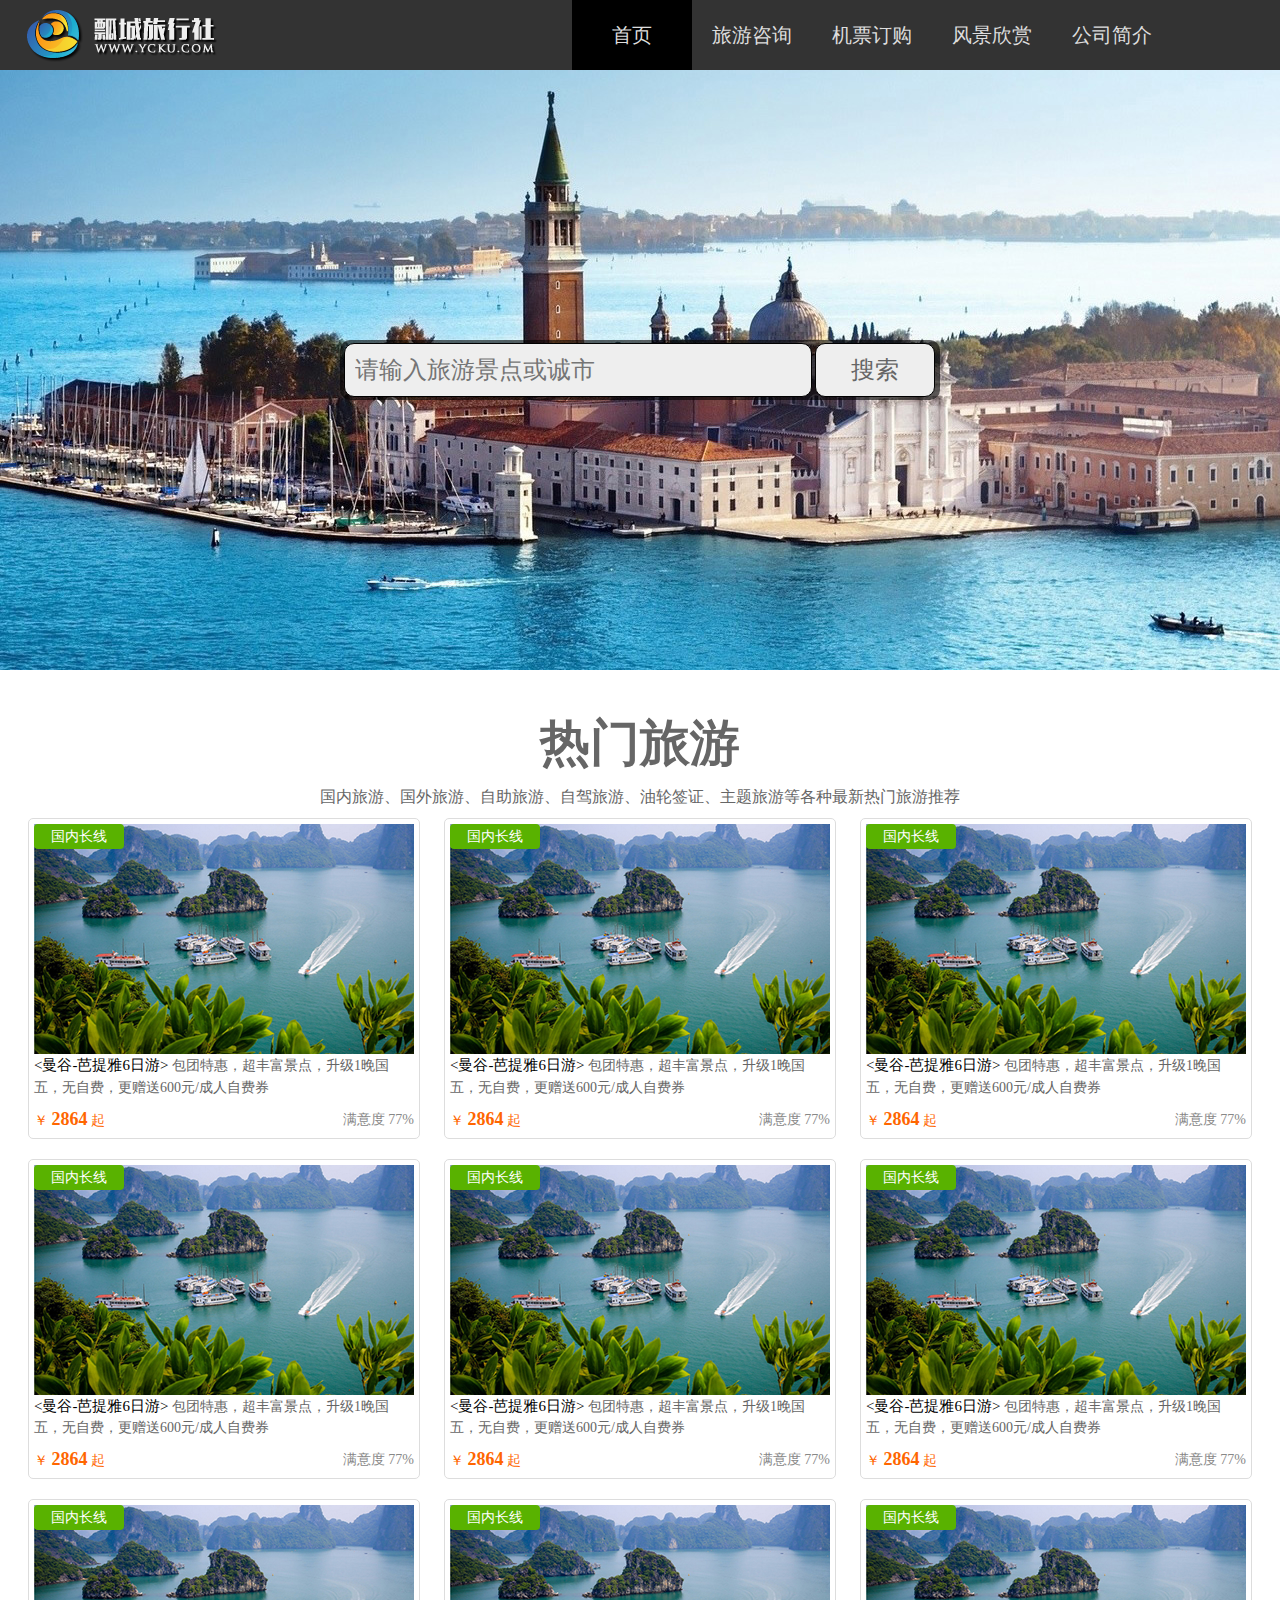
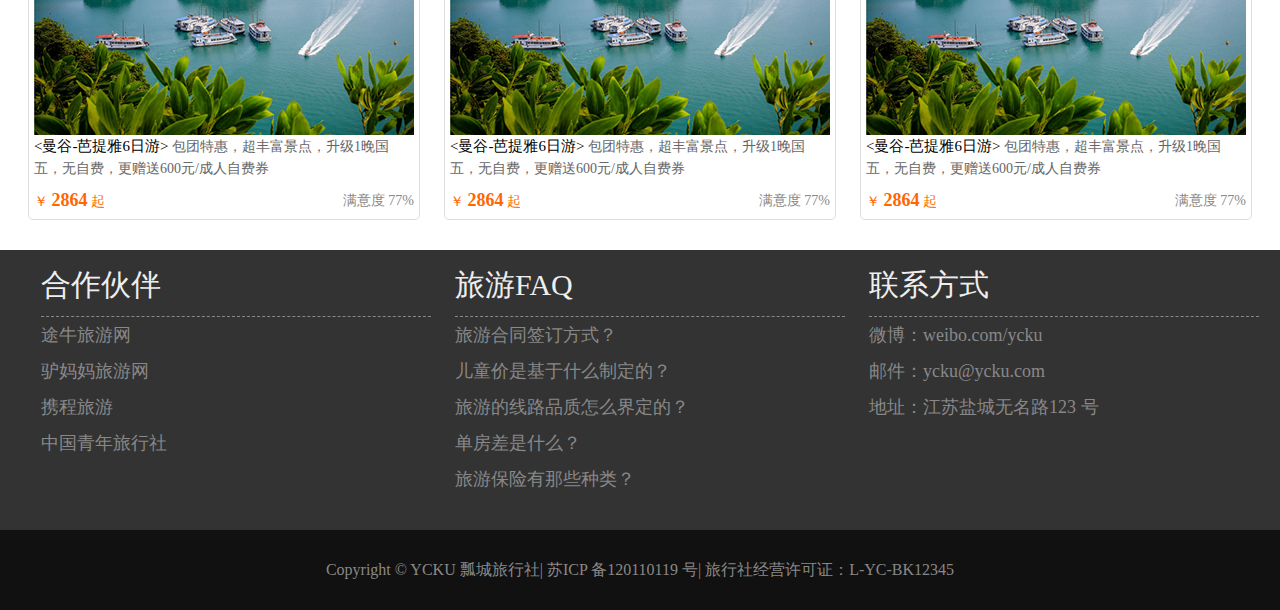
<file: index.html>
<!DOCTYPE html>
<html>
	<head>
		<meta charset="UTF-8">
		<title>飘城旅行社</title>
		<script type="text/javascript">
			window.onload=function(){
				
			}
		</script>
		<link rel="stylesheet" type="text/css" href="css/pc_basic.css"/>
		<link rel="stylesheet" type="text/css" href="css/pc_index.css"/>
	</head>
	<body>
		<header id="header">
			<div class="center">
				<!--h1方便搜索引擎抓取-->
				<h1 class="logo">飘城旅行社</h1>
				<nav>
					<h2>网址链接</h2>
					<ul>
						<li><a href="pc_index.html" class="select">首页</a></li>
						<li><a href="pc_information.html">旅游咨询</a></li>
						<li><a href="pc_ticket.html">机票订购</a></li>
						<li><a href="###">风景欣赏</a></li>
						<li><a href="###">公司简介</a></li>
					</ul>
				</nav>
			</div>
		</header>
		<div id="search">
				<div class="center"></div>
				<input type="text" placeholder="请输入旅游景点或诚市"/>
				<button>搜索</button>
		</div>
		<div id="tour">
			<section>
				<h2>热门旅游</h2>
				<p>国内旅游、国外旅游、自助旅游、自驾旅游、油轮签证、主题旅游等各种最新热门旅游推荐</p>
				<figure>
					<img src="img/tour1.jpg"/>
					<figcaption>
						<strong>&lt;曼谷-芭提雅6日游&gt;</strong> 包团特惠，超丰富景点，升级1晚国五，无自费，更赠送600元/成人自费券
						<div class="bottom">
							<span class="price">￥ <b>2864</b> 起</span> <em class="sat">满意度 77%</em>
						</div>
						<div class="type">国内长线</div>
					</figcaption>
				</figure>
				<figure>
					<img src="img/tour1.jpg"/>
					<figcaption>
						<strong>&lt;曼谷-芭提雅6日游&gt;</strong> 包团特惠，超丰富景点，升级1晚国五，无自费，更赠送600元/成人自费券
						<div class="bottom">
							<span class="price">￥ <b>2864</b> 起</span> <em class="sat">满意度 77%</em>
						</div>
						<div class="type">国内长线</div>
					</figcaption>
				</figure>
				<figure>
					<img src="img/tour1.jpg"/>
					<figcaption>
						<strong>&lt;曼谷-芭提雅6日游&gt;</strong> 包团特惠，超丰富景点，升级1晚国五，无自费，更赠送600元/成人自费券
						<div class="bottom">
							<span class="price">￥ <b>2864</b> 起</span> <em class="sat">满意度 77%</em>
						</div>
						<div class="type">国内长线</div>
					</figcaption>
				</figure>
				<figure>
					<img src="img/tour1.jpg"/>
					<figcaption>
						<strong>&lt;曼谷-芭提雅6日游&gt;</strong> 包团特惠，超丰富景点，升级1晚国五，无自费，更赠送600元/成人自费券
						<div class="bottom">
							<span class="price">￥ <b>2864</b> 起</span> <em class="sat">满意度 77%</em>
						</div>
						<div class="type">国内长线</div>
					</figcaption>
				</figure>
				<figure>
					<img src="img/tour1.jpg"/>
					<figcaption>
						<strong>&lt;曼谷-芭提雅6日游&gt;</strong> 包团特惠，超丰富景点，升级1晚国五，无自费，更赠送600元/成人自费券
						<div class="bottom">
							<span class="price">￥ <b>2864</b> 起</span> <em class="sat">满意度 77%</em>
						</div>
						<div class="type">国内长线</div>
					</figcaption>
				</figure>
				<figure>
					<img src="img/tour1.jpg"/>
					<figcaption>
						<strong>&lt;曼谷-芭提雅6日游&gt;</strong> 包团特惠，超丰富景点，升级1晚国五，无自费，更赠送600元/成人自费券
						<div class="bottom">
							<span class="price">￥ <b>2864</b> 起</span> <em class="sat">满意度 77%</em>
						</div>
						<div class="type">国内长线</div>
					</figcaption>
				</figure>
				<figure>
					<img src="img/tour1.jpg"/>
					<figcaption>
						<strong>&lt;曼谷-芭提雅6日游&gt;</strong> 包团特惠，超丰富景点，升级1晚国五，无自费，更赠送600元/成人自费券
						<div class="bottom">
							<span class="price">￥ <b>2864</b> 起</span> <em class="sat">满意度 77%</em>
						</div>
						<div class="type">国内长线</div>
					</figcaption>
				</figure>
				<figure>
					<img src="img/tour1.jpg"/>
					<figcaption>
						<strong>&lt;曼谷-芭提雅6日游&gt;</strong> 包团特惠，超丰富景点，升级1晚国五，无自费，更赠送600元/成人自费券
						<div class="bottom">
							<span class="price">￥ <b>2864</b> 起</span> <em class="sat">满意度 77%</em>
						</div>
						<div class="type">国内长线</div>
					</figcaption>
				</figure>
				<figure>
					<img src="img/tour1.jpg"/>
					<figcaption>
						<strong>&lt;曼谷-芭提雅6日游&gt;</strong> 包团特惠，超丰富景点，升级1晚国五，无自费，更赠送600元/成人自费券
						<div class="bottom">
							<span class="price">￥ <b>2864</b> 起</span> <em class="sat">满意度 77%</em>
						</div>
						<div class="type">国内长线</div>
					</figcaption>
				</figure>
			</section>
		</div>
		<footer id="footer">
			<div class="top">
				<div class="box left">
					<h2>合作伙伴</h2>
					<ul>
						<li>途牛旅游网</li>
						<li>驴妈妈旅游网</li>
						<li>携程旅游</li>
						<li>中国青年旅行社</li>
					</ul>
				</div>
				<div class="box center">
					<h2>旅游FAQ</h2>
					<ul>
						<li>旅游合同签订方式？</li>
						<li>儿童价是基于什么制定的？</li>
						<li>旅游的线路品质怎么界定的？</li>
						<li>单房差是什么？</li>
						<li>旅游保险有那些种类？</li>
					</ul>
				</div>
				<div class="box right">
					<h2>联系方式</h2>
					<ul>
						<li>微博：weibo.com/ycku</li>
						<li>邮件：ycku@ycku.com</li>
						<li>地址：江苏盐城无名路123 号</li>
					</ul>
				</div>
			</div>
			<div class="bottom">
				Copyright © YCKU 瓢城旅行社| 苏ICP 备120110119 号| 旅行社经营许可证：L-YC-BK12345
			</div>
		</footer>
	</body>
</html>
</file>
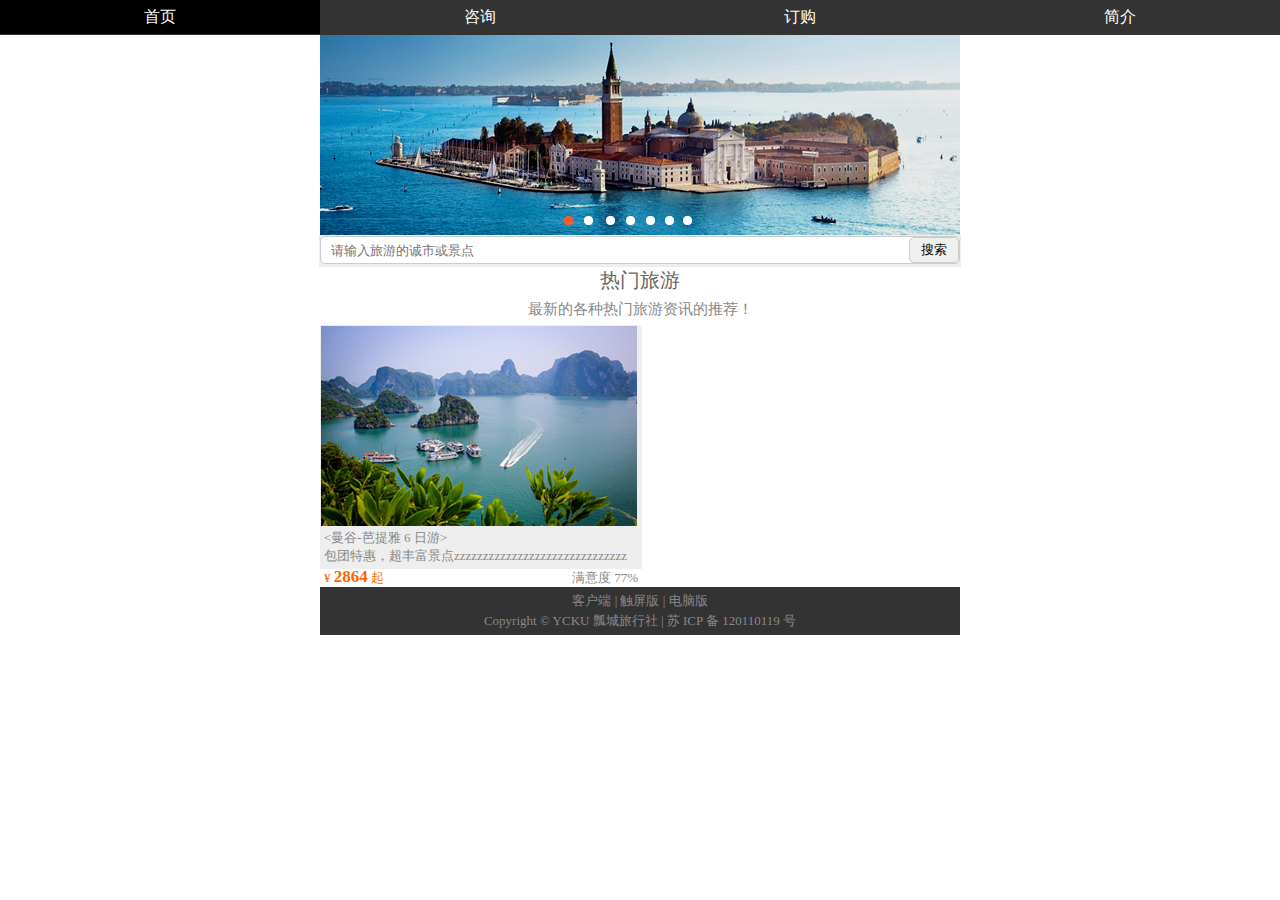
<file: move_index.html>
<!DOCTYPE html>
<html>
	<head>
		<meta charset="UTF-8">
		<meta name="viewport" content="width=device-width,initial-scale=1.0,user-scalable=no"/>
		<title>飘城旅行社</title>
		<script type="text/javascript">
			window.onload=function(){
				
			}
		</script>
		<link rel="stylesheet" type="text/css" href="css/move_index.css"/>
	</head>
	<body>
		<header id="header">
			<nav class="link">
				<h2>网站导航</h2>
				<ul>
					<li><a href="move_index.html" class="select">首页</a></li>
					<li><a href="move_information.html">咨询</a></li>
					<li><a href="###">订购</a></li>
					<li><a href="###">简介</a></li>
				</ul>
			</nav>
		</header>
		<div id="adver">
			<img src="img/adver.png"/>
		</div>
		<div id="search">
			<input type="text" name="" id="" value="" placeholder="请输入旅游的诚市或景点"/>
			<input type="button" name="" id="" value="搜索" />
		</div>
		<div id="tour" >
			<hgroup>
				<h2>热门旅游</h2>
				<h3>最新的各种热门旅游资讯的推荐！</h3>
			</hgroup>
			<div class="figtrue">
				<figure>
					<img src="img/move_tour1.png"/>
					<figcaption>
						<h4>&lt;曼谷-芭提雅 6 日游&gt;</h4>
						<p>包团特惠，超丰富景点zzzzzzzzzzzzzzzzzzzzzzzzzzzzzz</p>
						<div class="info">
							<em class="sat">满意度 77%</em>
							<span class="price">¥ <strong>2864</strong> 起</span>
						</div>
					</figcaption>
				</figure>
				<!--<figure>
					<img src="img/move_tour2.png"/>
					<figcaption>
					<h4>&lt;马尔代夫双鱼岛 Olhuveli4 晚 6 日自助游&gt;</h4>
					<p>上海出发，机+酒 包含:早晚餐+快艇</p>
					<div class="info">
						<em class="sat">满意度 97%</em>
						<span class="price">¥ <strong>8039</strong> 起</span>
					</div>
					</figcaption>
				</figure>
				<figure>
					<img src="img/move_tour3.png"/>
					<figcaption>
					<h4>&lt;海南双飞 5 日游&gt;</h4>
					<p>含盐城接送，全程挂牌四星酒店</p>
					<div class="info">
						<em class="sat">满意度 90%</em>
						<span class="price">¥ <strong>2709</strong> 起</span>
					</div>
					</figcaption>
				</figure>
				<figure>
					<img src="img/move_tour4.png"/>
					<figcaption>
					<h4>&lt;富山-大阪-东京 8 日游&gt;</h4>
					<p>暑期亲子，2 天自由，无导游安排</p>
					<div class="info">
						<em class="sat">满意度 97%</em>
						<span class="price">¥ <strong>9499</strong> 起</span>
					</div>
					</figcaption>
				</figure>-->
			</div>
		</div>
		<div class="clearfix"></div>
		<footer id="footer">
			<div class="top">
			客户端 | 触屏版 | 电脑版
			</div>
			<div class="bottom">
			Copyright © YCKU 瓢城旅行社 | 苏 ICP 备 120110119 号
			</div>
		</footer>
	</body>
</html>
</file>
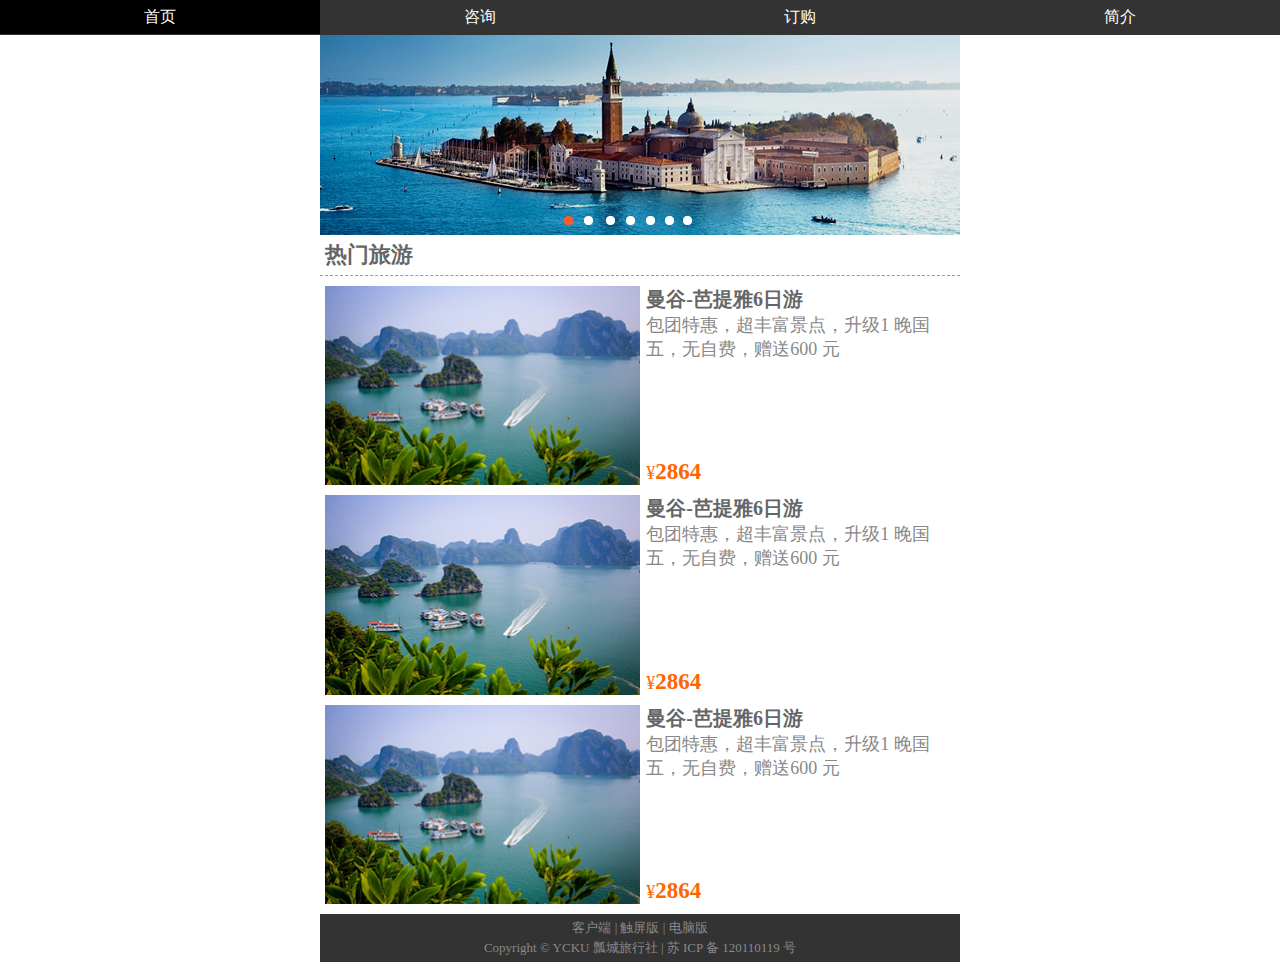
<file: move_information.html>
<!DOCTYPE html>
<html>
	<head>
		<meta charset="UTF-8">
		<meta name="viewport" content="width=device-width, initial-scale=1.0,minimum-scale=1.0, maximum-scale=1.0,user-scalable=no">
		<title></title>
	</head>
	<link rel="stylesheet" type="text/css" href="css/move_information.css"/>
	<body>
		<header id="header">
			<nav class="link">
				<h2>网站导航</h2>
				<ul>
					<li><a href="move_index.html" class="select">首页</a></li>
					<li><a href="move_information.html">咨询</a></li>
					<li><a href="###">订购</a></li>
					<li><a href="###">简介</a></li>
				</ul>
			</nav>
		</header>
		<div id="adver">
			<img src="img/adver.png"/>
		</div>
		<div id="information" class="clearfix">
			<h2>热门旅游</h2>
			<figure>
				<img src="img/move_tour1.png"/>
				<figcaption>
					<h3>曼谷-芭提雅6日游</h3>
					<p class="introduce">包团特惠，超丰富景点，升级1 晚国五，无自费，赠送600 元</p>
					<p class="price">¥<strong>2864</strong></p>
				</figcaption>
			</figure>
			<figure>
				<img src="img/move_tour1.png"/>
				<figcaption>
					<h3>曼谷-芭提雅6日游</h3>
					<p class="introduce">包团特惠，超丰富景点，升级1 晚国五，无自费，赠送600 元</p>
					<p class="price">¥<strong>2864</strong></p>
				</figcaption>
			</figure>
			<figure>
				<img src="img/move_tour1.png"/>
				<figcaption>
					<h3>曼谷-芭提雅6日游</h3>
					<p class="introduce">包团特惠，超丰富景点，升级1 晚国五，无自费，赠送600 元</p>
					<p class="price">¥<strong>2864</strong></p>
				</figcaption>
			</figure>
		</div>
		<footer id="footer">
			<div class="top">
			客户端 | 触屏版 | 电脑版
			</div>
			<div class="bottom">
			Copyright © YCKU 瓢城旅行社 | 苏 ICP 备 120110119 号
			</div>
		</footer>
	</body>
</html>
</file>
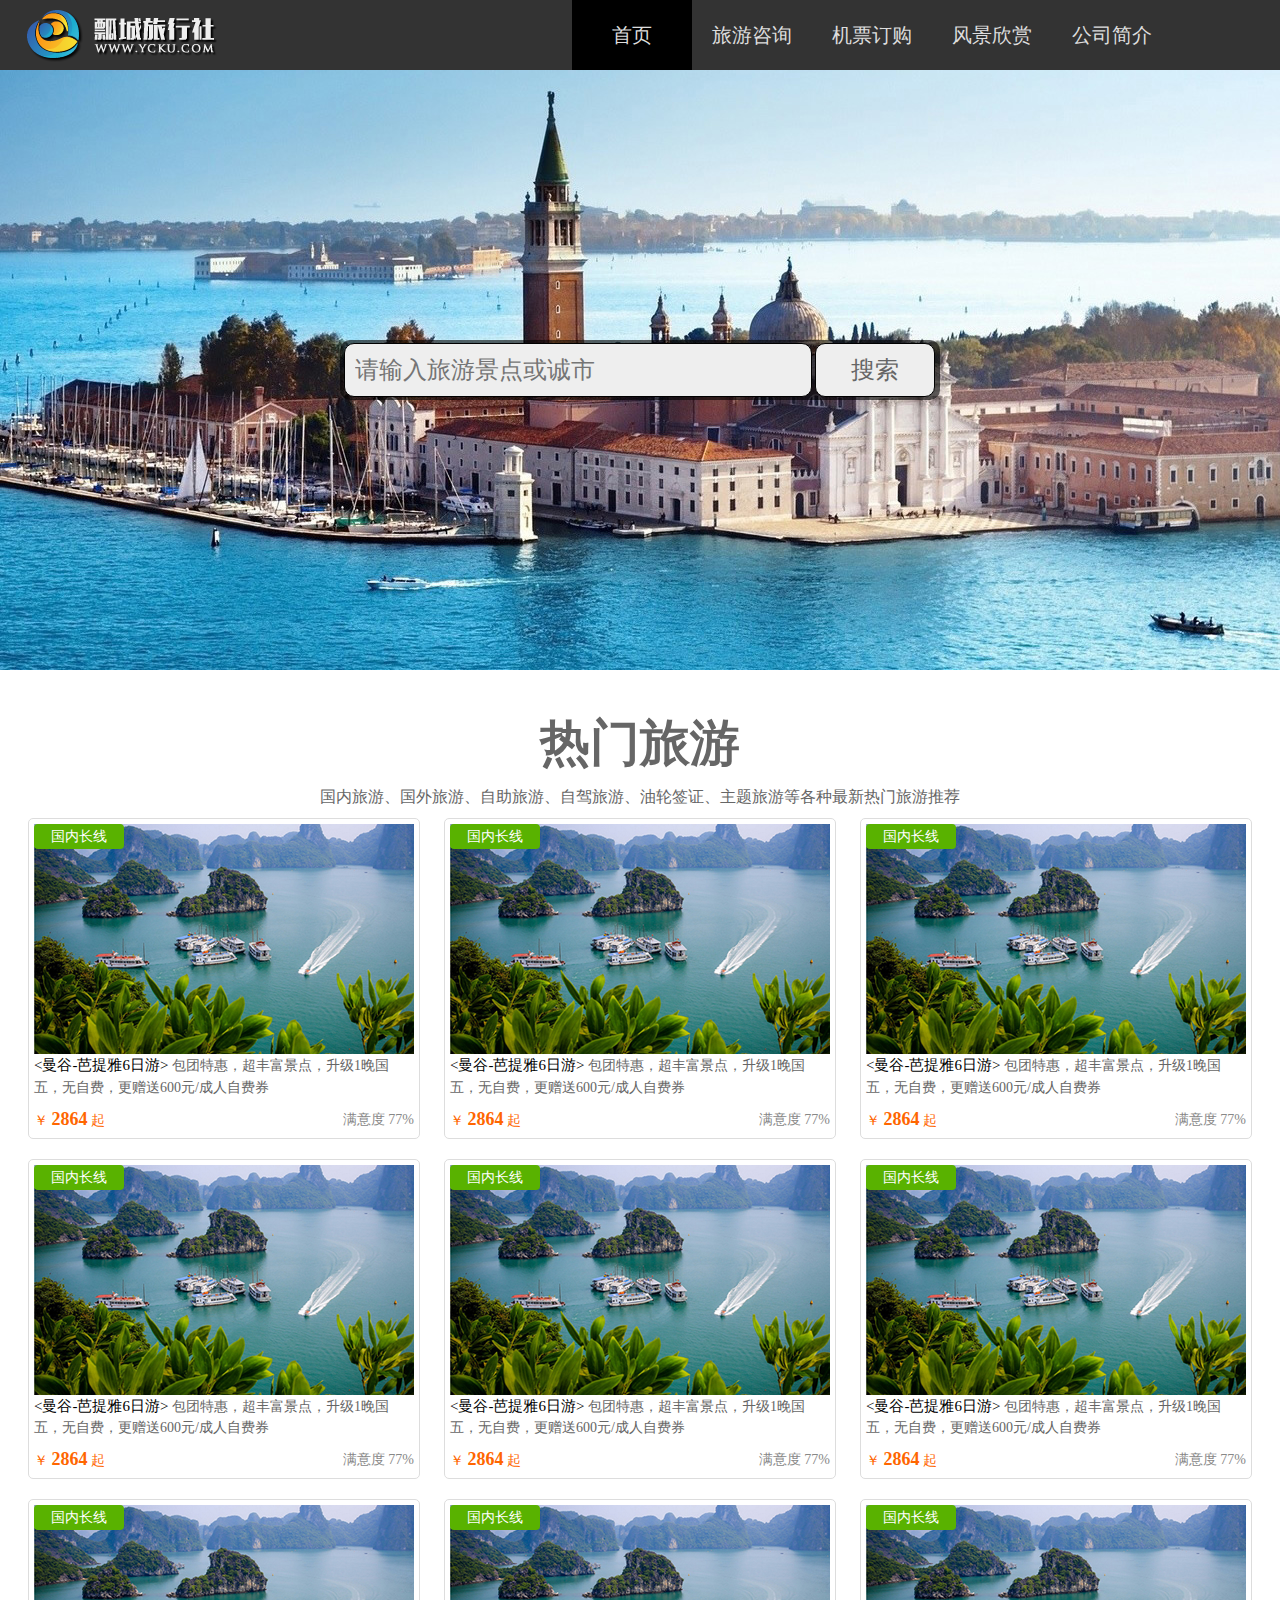
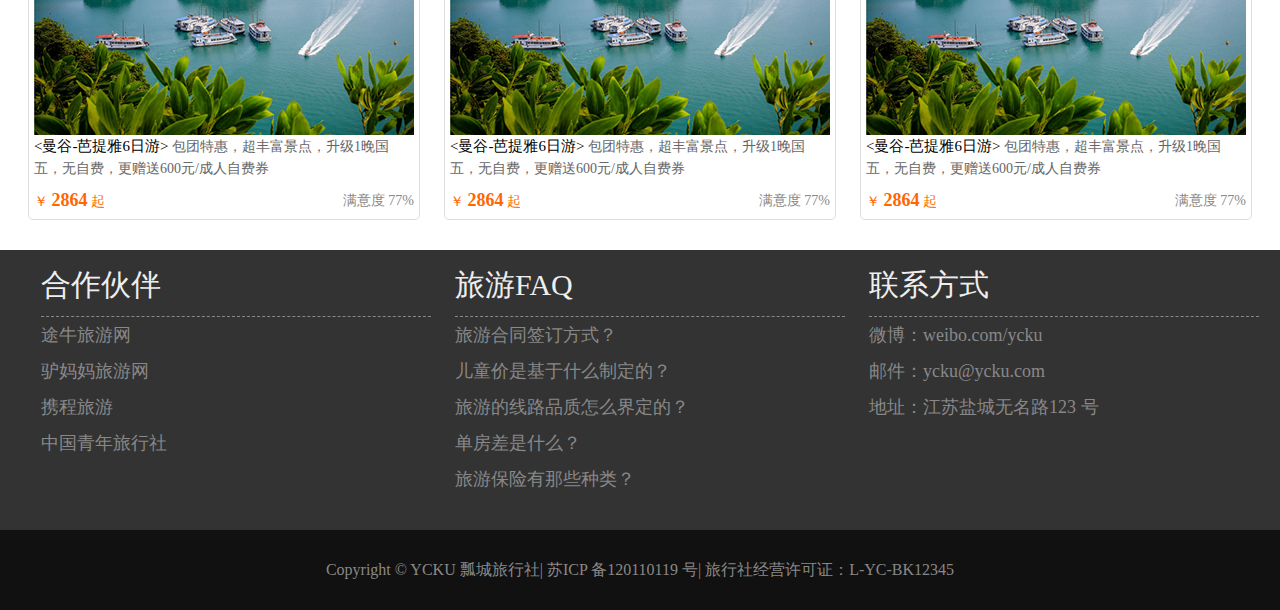
<file: pc_index.html>
<!DOCTYPE html>
<html>
	<head>
		<meta charset="UTF-8">
		<title>飘城旅行社</title>
		<script type="text/javascript">
			window.onload=function(){
				
			}
		</script>
		<link rel="stylesheet" type="text/css" href="css/pc_basic.css"/>
		<link rel="stylesheet" type="text/css" href="css/pc_index.css"/>
	</head>
	<body>
		<header id="header">
			<div class="center">
				<!--h1方便搜索引擎抓取-->
				<h1 class="logo">飘城旅行社</h1>
				<nav>
					<h2>网址链接</h2>
					<ul>
						<li><a href="pc_index.html" class="select">首页</a></li>
						<li><a href="pc_information.html">旅游咨询</a></li>
						<li><a href="pc_ticket.html">机票订购</a></li>
						<li><a href="###">风景欣赏</a></li>
						<li><a href="###">公司简介</a></li>
					</ul>
				</nav>
			</div>
		</header>
		<div id="search">
				<div class="center"></div>
				<input type="text" placeholder="请输入旅游景点或诚市"/>
				<button>搜索</button>
		</div>
		<div id="tour">
			<section>
				<h2>热门旅游</h2>
				<p>国内旅游、国外旅游、自助旅游、自驾旅游、油轮签证、主题旅游等各种最新热门旅游推荐</p>
				<figure>
					<img src="img/tour1.jpg"/>
					<figcaption>
						<strong>&lt;曼谷-芭提雅6日游&gt;</strong> 包团特惠，超丰富景点，升级1晚国五，无自费，更赠送600元/成人自费券
						<div class="bottom">
							<span class="price">￥ <b>2864</b> 起</span> <em class="sat">满意度 77%</em>
						</div>
						<div class="type">国内长线</div>
					</figcaption>
				</figure>
				<figure>
					<img src="img/tour1.jpg"/>
					<figcaption>
						<strong>&lt;曼谷-芭提雅6日游&gt;</strong> 包团特惠，超丰富景点，升级1晚国五，无自费，更赠送600元/成人自费券
						<div class="bottom">
							<span class="price">￥ <b>2864</b> 起</span> <em class="sat">满意度 77%</em>
						</div>
						<div class="type">国内长线</div>
					</figcaption>
				</figure>
				<figure>
					<img src="img/tour1.jpg"/>
					<figcaption>
						<strong>&lt;曼谷-芭提雅6日游&gt;</strong> 包团特惠，超丰富景点，升级1晚国五，无自费，更赠送600元/成人自费券
						<div class="bottom">
							<span class="price">￥ <b>2864</b> 起</span> <em class="sat">满意度 77%</em>
						</div>
						<div class="type">国内长线</div>
					</figcaption>
				</figure>
				<figure>
					<img src="img/tour1.jpg"/>
					<figcaption>
						<strong>&lt;曼谷-芭提雅6日游&gt;</strong> 包团特惠，超丰富景点，升级1晚国五，无自费，更赠送600元/成人自费券
						<div class="bottom">
							<span class="price">￥ <b>2864</b> 起</span> <em class="sat">满意度 77%</em>
						</div>
						<div class="type">国内长线</div>
					</figcaption>
				</figure>
				<figure>
					<img src="img/tour1.jpg"/>
					<figcaption>
						<strong>&lt;曼谷-芭提雅6日游&gt;</strong> 包团特惠，超丰富景点，升级1晚国五，无自费，更赠送600元/成人自费券
						<div class="bottom">
							<span class="price">￥ <b>2864</b> 起</span> <em class="sat">满意度 77%</em>
						</div>
						<div class="type">国内长线</div>
					</figcaption>
				</figure>
				<figure>
					<img src="img/tour1.jpg"/>
					<figcaption>
						<strong>&lt;曼谷-芭提雅6日游&gt;</strong> 包团特惠，超丰富景点，升级1晚国五，无自费，更赠送600元/成人自费券
						<div class="bottom">
							<span class="price">￥ <b>2864</b> 起</span> <em class="sat">满意度 77%</em>
						</div>
						<div class="type">国内长线</div>
					</figcaption>
				</figure>
				<figure>
					<img src="img/tour1.jpg"/>
					<figcaption>
						<strong>&lt;曼谷-芭提雅6日游&gt;</strong> 包团特惠，超丰富景点，升级1晚国五，无自费，更赠送600元/成人自费券
						<div class="bottom">
							<span class="price">￥ <b>2864</b> 起</span> <em class="sat">满意度 77%</em>
						</div>
						<div class="type">国内长线</div>
					</figcaption>
				</figure>
				<figure>
					<img src="img/tour1.jpg"/>
					<figcaption>
						<strong>&lt;曼谷-芭提雅6日游&gt;</strong> 包团特惠，超丰富景点，升级1晚国五，无自费，更赠送600元/成人自费券
						<div class="bottom">
							<span class="price">￥ <b>2864</b> 起</span> <em class="sat">满意度 77%</em>
						</div>
						<div class="type">国内长线</div>
					</figcaption>
				</figure>
				<figure>
					<img src="img/tour1.jpg"/>
					<figcaption>
						<strong>&lt;曼谷-芭提雅6日游&gt;</strong> 包团特惠，超丰富景点，升级1晚国五，无自费，更赠送600元/成人自费券
						<div class="bottom">
							<span class="price">￥ <b>2864</b> 起</span> <em class="sat">满意度 77%</em>
						</div>
						<div class="type">国内长线</div>
					</figcaption>
				</figure>
			</section>
		</div>
		<footer id="footer">
			<div class="top">
				<div class="box left">
					<h2>合作伙伴</h2>
					<ul>
						<li>途牛旅游网</li>
						<li>驴妈妈旅游网</li>
						<li>携程旅游</li>
						<li>中国青年旅行社</li>
					</ul>
				</div>
				<div class="box center">
					<h2>旅游FAQ</h2>
					<ul>
						<li>旅游合同签订方式？</li>
						<li>儿童价是基于什么制定的？</li>
						<li>旅游的线路品质怎么界定的？</li>
						<li>单房差是什么？</li>
						<li>旅游保险有那些种类？</li>
					</ul>
				</div>
				<div class="box right">
					<h2>联系方式</h2>
					<ul>
						<li>微博：weibo.com/ycku</li>
						<li>邮件：ycku@ycku.com</li>
						<li>地址：江苏盐城无名路123 号</li>
					</ul>
				</div>
			</div>
			<div class="bottom">
				Copyright © YCKU 瓢城旅行社| 苏ICP 备120110119 号| 旅行社经营许可证：L-YC-BK12345
			</div>
		</footer>
	</body>
</html>
</file>
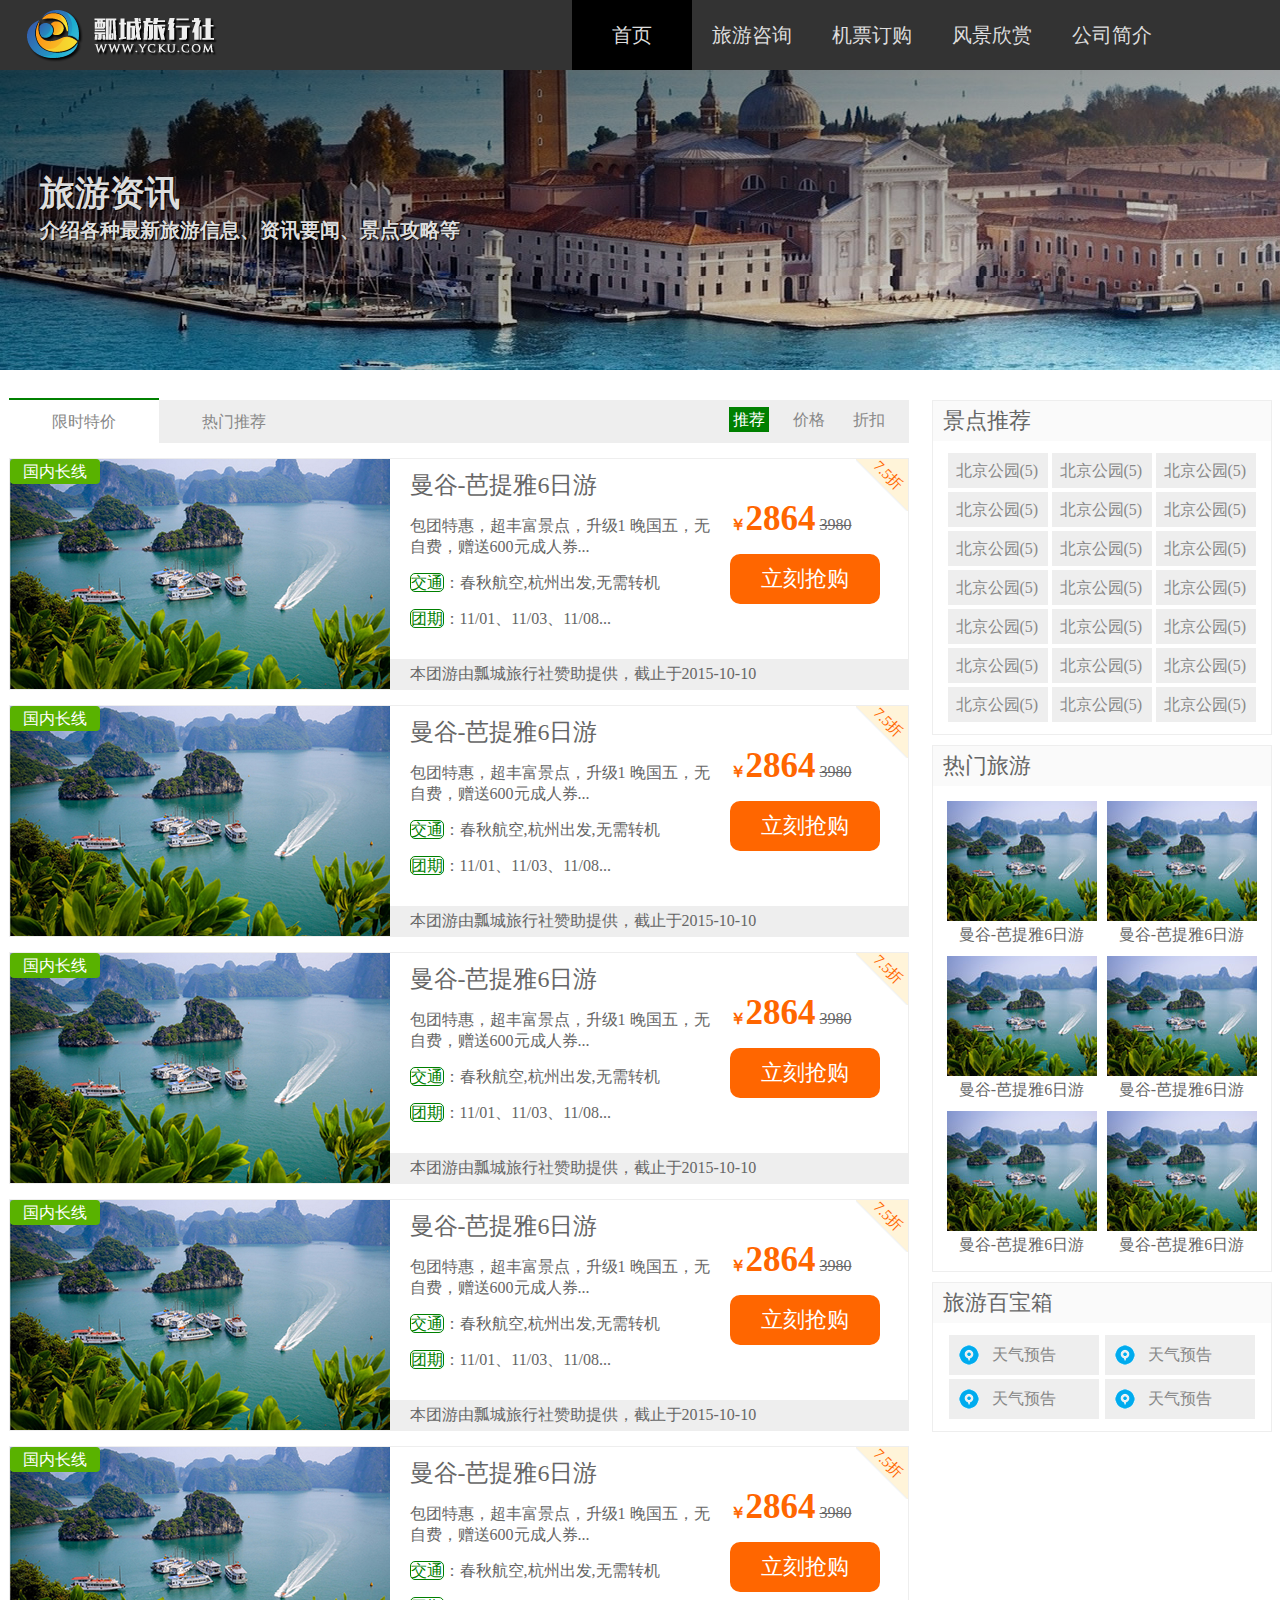
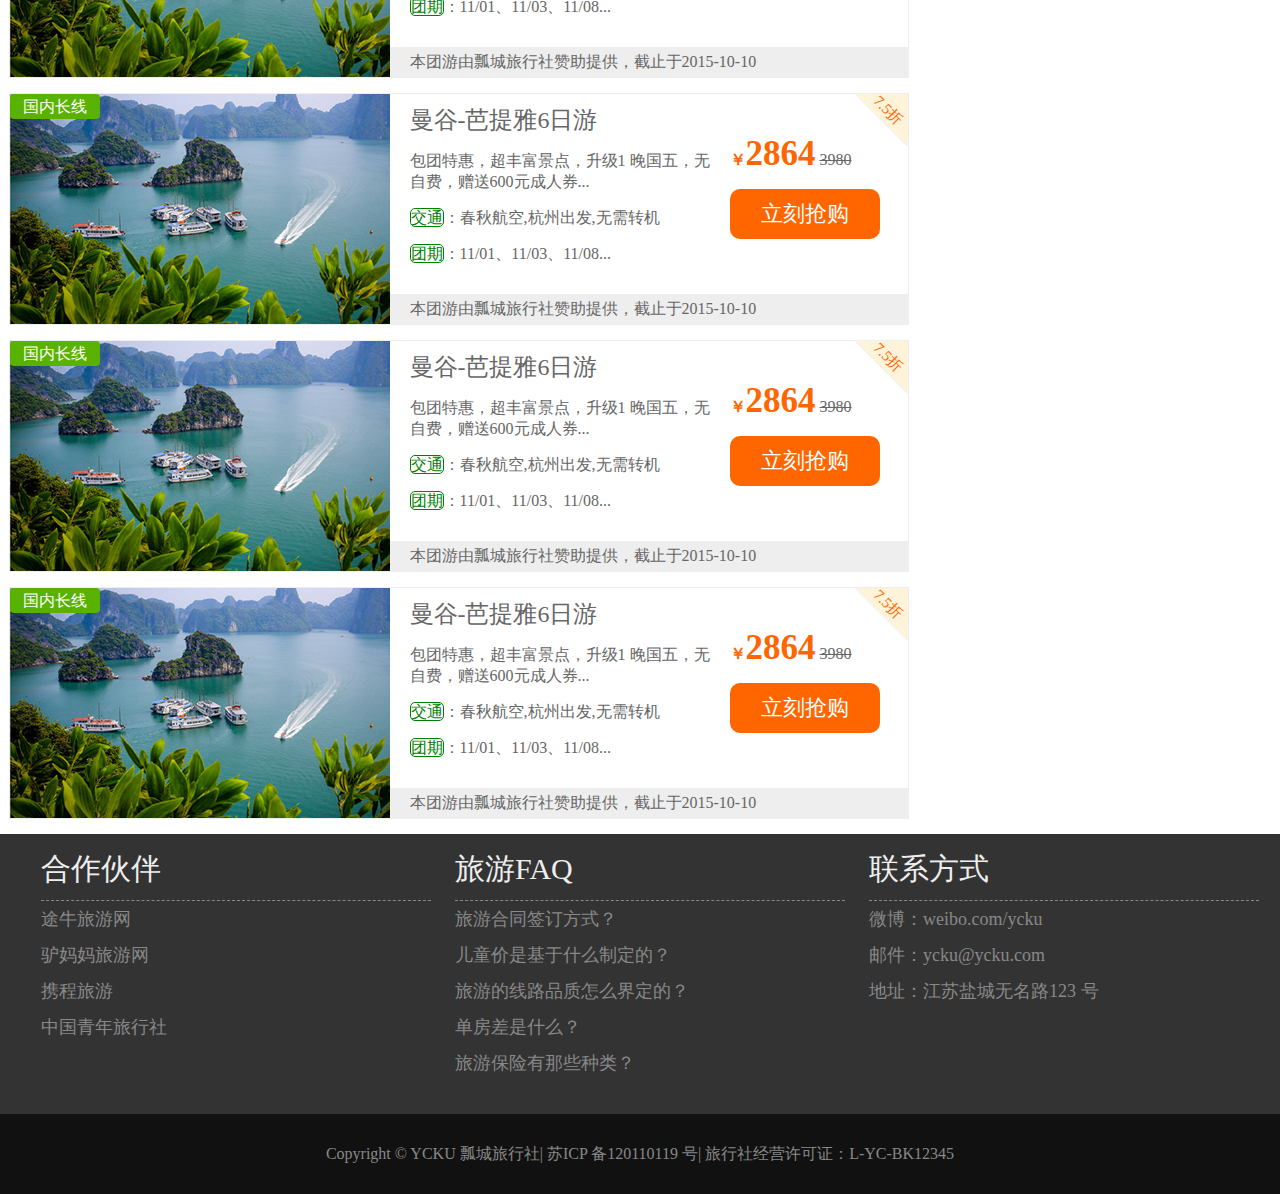
<file: pc_information.html>
<!DOCTYPE html>
<html>
	<head>
		<meta charset="UTF-8">
		<title>飘城旅行社</title>
	</head>
	<link rel="stylesheet" type="text/css" href="css/pc_basic.css"/>
	<link rel="stylesheet" type="text/css" href="css/pc_headline_sidebar.css"/>
	<link rel="stylesheet" type="text/css" href="css/pc_information.css"/>
	<body>
		<header id="header">
			<div class="center">
				<!--h1方便搜索引擎抓取-->
				<h1 class="logo">飘城旅行社</h1>
				<nav>
					<h2>网址链接</h2>
					<ul>
						<li><a href="pc_index.html" class="select">首页</a></li>
						<li><a href="pc_information.html">旅游咨询</a></li>
						<li><a href="pc_ticket.html">机票订购</a></li>
						<li><a href="###">风景欣赏</a></li>
						<li><a href="###">公司简介</a></li>
					</ul>
				</nav>
			</div>
		</header>
		<div id="headline">
			<hgroup>
				<h2>旅游资讯</h2>
				<h3>介绍各种最新旅游信息、资讯要闻、景点攻略等</h3>
			</hgroup>
		</div>
		<div id="box">
			<div class="sidebar">
				<div class="top">
					<h2>景点推荐</h2>
					<div class="link">
						<ul>
							<li><a href="###">北京公园(5)</a></li>
							<li><a href="###">北京公园(5)</a></li>
							<li><a href="###">北京公园(5)</a></li>
							<li><a href="###">北京公园(5)</a></li>
							<li><a href="###">北京公园(5)</a></li>
							<li><a href="###">北京公园(5)</a></li>
							<li><a href="###">北京公园(5)</a></li>
							<li><a href="###">北京公园(5)</a></li>
							<li><a href="###">北京公园(5)</a></li>
							<li><a href="###">北京公园(5)</a></li>
							<li><a href="###">北京公园(5)</a></li>
							<li><a href="###">北京公园(5)</a></li>
							<li><a href="###">北京公园(5)</a></li>
							<li><a href="###">北京公园(5)</a></li>
							<li><a href="###">北京公园(5)</a></li>
							<li><a href="###">北京公园(5)</a></li>
							<li><a href="###">北京公园(5)</a></li>
							<li><a href="###">北京公园(5)</a></li>
							<li><a href="###">北京公园(5)</a></li>
							<li><a href="###">北京公园(5)</a></li>
							<li><a href="###">北京公园(5)</a></li>
						</ul>
					</div>
				</div>
				<div class="middle">
					<h2>热门旅游</h2>
					<div class="figure">
						<figure>
							<img src="img/hot1.jpg"/>
							<figcaption>曼谷-芭提雅6日游</figcaption>
						</figure>
						<figure>
							<img src="img/hot1.jpg"/>
							<figcaption>曼谷-芭提雅6日游</figcaption>
						</figure>
						<figure>
							<img src="img/hot1.jpg"/>
							<figcaption>曼谷-芭提雅6日游</figcaption>
						</figure>
						<figure>
							<img src="img/hot1.jpg"/>
							<figcaption>曼谷-芭提雅6日游</figcaption>
						</figure>
						<figure>
							<img src="img/hot1.jpg"/>
							<figcaption>曼谷-芭提雅6日游</figcaption>
						</figure>
						<figure>
							<img src="img/hot1.jpg"/>
							<figcaption>曼谷-芭提雅6日游</figcaption>
						</figure>
					</div>
				</div>
				<div class="bottom">
					<h2>旅游百宝箱</h2>
					<div class="inquire">
						<a href="###">天气预告</a>
						<a href="###">天气预告</a>
						<a href="###">天气预告</a>
						<a href="###">天气预告</a>
					</div>
				</div>
			</div>
			<div class="list">
				<div class="infor">
					<ul class="left">
						<li class="select"><a href="###">限时特价</a></li>
						<li><a href="###">热门推荐</a></li>
					</ul>
					<ul class="right">
						<li><a href="###">推荐</a></li>
						<li><a href="###">价格</a></li>
						<li><a href="###">折扣</a></li>
					</ul>
				</div>
				<figure class="tour">
					<img src="img/tour1.jpg"/>
					<figcaption>
						<article>
							<header>
								<h2>曼谷-芭提雅6日游</h2>
								<p>包团特惠，超丰富景点，升级1 晚国五，无自费，赠送600元成人券...</p>
								<p><mark>交通</mark>：春秋航空,杭州出发,无需转机</p>
								<p><mark>团期</mark>：11/01、11/03、11/08...</p>
							</header>
							<div class="type">国内长线</div>
							<div class="buy">
								<div class="price"><b>￥</b><strong>2864</strong> <del>3980</del></div>
								<div class="reserve">立刻抢购</div>
							</div>
							<div class="discount"><span>7.5折</span></div>
							<footer>本团游由瓢城旅行社赞助提供，截止于<time>2015-10-10</time></footer>
						</article>
					</figcaption>
				</figure>
				<figure class="tour">
					<img src="img/tour1.jpg"/>
					<figcaption>
						<article>
							<header>
								<h2>曼谷-芭提雅6日游</h2>
								<p>包团特惠，超丰富景点，升级1 晚国五，无自费，赠送600元成人券...</p>
								<p><mark>交通</mark>：春秋航空,杭州出发,无需转机</p>
								<p><mark>团期</mark>：11/01、11/03、11/08...</p>
							</header>
							<div class="type">国内长线</div>
							<div class="buy">
								<div class="price"><b>￥</b><strong>2864</strong> <del>3980</del></div>
								<div class="reserve">立刻抢购</div>
							</div>
							<div class="discount"><span>7.5折</span></div>
							<footer>本团游由瓢城旅行社赞助提供，截止于<time>2015-10-10</time></footer>
						</article>
					</figcaption>
				</figure>
				<figure class="tour">
					<img src="img/tour1.jpg"/>
					<figcaption>
						<article>
							<header>
								<h2>曼谷-芭提雅6日游</h2>
								<p>包团特惠，超丰富景点，升级1 晚国五，无自费，赠送600元成人券...</p>
								<p><mark>交通</mark>：春秋航空,杭州出发,无需转机</p>
								<p><mark>团期</mark>：11/01、11/03、11/08...</p>
							</header>
							<div class="type">国内长线</div>
							<div class="buy">
								<div class="price"><b>￥</b><strong>2864</strong> <del>3980</del></div>
								<div class="reserve">立刻抢购</div>
							</div>
							<div class="discount"><span>7.5折</span></div>
							<footer>本团游由瓢城旅行社赞助提供，截止于<time>2015-10-10</time></footer>
						</article>
					</figcaption>
				</figure>
				<figure class="tour">
					<img src="img/tour1.jpg"/>
					<figcaption>
						<article>
							<header>
								<h2>曼谷-芭提雅6日游</h2>
								<p>包团特惠，超丰富景点，升级1 晚国五，无自费，赠送600元成人券...</p>
								<p><mark>交通</mark>：春秋航空,杭州出发,无需转机</p>
								<p><mark>团期</mark>：11/01、11/03、11/08...</p>
							</header>
							<div class="type">国内长线</div>
							<div class="buy">
								<div class="price"><b>￥</b><strong>2864</strong> <del>3980</del></div>
								<div class="reserve">立刻抢购</div>
							</div>
							<div class="discount"><span>7.5折</span></div>
							<footer>本团游由瓢城旅行社赞助提供，截止于<time>2015-10-10</time></footer>
						</article>
					</figcaption>
				</figure>
				<figure class="tour">
					<img src="img/tour1.jpg"/>
					<figcaption>
						<article>
							<header>
								<h2>曼谷-芭提雅6日游</h2>
								<p>包团特惠，超丰富景点，升级1 晚国五，无自费，赠送600元成人券...</p>
								<p><mark>交通</mark>：春秋航空,杭州出发,无需转机</p>
								<p><mark>团期</mark>：11/01、11/03、11/08...</p>
							</header>
							<div class="type">国内长线</div>
							<div class="buy">
								<div class="price"><b>￥</b><strong>2864</strong> <del>3980</del></div>
								<div class="reserve">立刻抢购</div>
							</div>
							<div class="discount"><span>7.5折</span></div>
							<footer>本团游由瓢城旅行社赞助提供，截止于<time>2015-10-10</time></footer>
						</article>
					</figcaption>
				</figure>
				<figure class="tour">
					<img src="img/tour1.jpg"/>
					<figcaption>
						<article>
							<header>
								<h2>曼谷-芭提雅6日游</h2>
								<p>包团特惠，超丰富景点，升级1 晚国五，无自费，赠送600元成人券...</p>
								<p><mark>交通</mark>：春秋航空,杭州出发,无需转机</p>
								<p><mark>团期</mark>：11/01、11/03、11/08...</p>
							</header>
							<div class="type">国内长线</div>
							<div class="buy">
								<div class="price"><b>￥</b><strong>2864</strong> <del>3980</del></div>
								<div class="reserve">立刻抢购</div>
							</div>
							<div class="discount"><span>7.5折</span></div>
							<footer>本团游由瓢城旅行社赞助提供，截止于<time>2015-10-10</time></footer>
						</article>
					</figcaption>
				</figure>
				<figure class="tour">
					<img src="img/tour1.jpg"/>
					<figcaption>
						<article>
							<header>
								<h2>曼谷-芭提雅6日游</h2>
								<p>包团特惠，超丰富景点，升级1 晚国五，无自费，赠送600元成人券...</p>
								<p><mark>交通</mark>：春秋航空,杭州出发,无需转机</p>
								<p><mark>团期</mark>：11/01、11/03、11/08...</p>
							</header>
							<div class="type">国内长线</div>
							<div class="buy">
								<div class="price"><b>￥</b><strong>2864</strong> <del>3980</del></div>
								<div class="reserve">立刻抢购</div>
							</div>
							<div class="discount"><span>7.5折</span></div>
							<footer>本团游由瓢城旅行社赞助提供，截止于<time>2015-10-10</time></footer>
						</article>
					</figcaption>
				</figure>
				<figure class="tour">
					<img src="img/tour1.jpg"/>
					<figcaption>
						<article>
							<header>
								<h2>曼谷-芭提雅6日游</h2>
								<p>包团特惠，超丰富景点，升级1 晚国五，无自费，赠送600元成人券...</p>
								<p><mark>交通</mark>：春秋航空,杭州出发,无需转机</p>
								<p><mark>团期</mark>：11/01、11/03、11/08...</p>
							</header>
							<div class="type">国内长线</div>
							<div class="buy">
								<div class="price"><b>￥</b><strong>2864</strong> <del>3980</del></div>
								<div class="reserve">立刻抢购</div>
							</div>
							<div class="discount"><span>7.5折</span></div>
							<footer>本团游由瓢城旅行社赞助提供，截止于<time>2015-10-10</time></footer>
						</article>
					</figcaption>
				</figure>
			</div>
		</div>
		<footer id="footer">
			<div class="top">
				<div class="box left">
					<h2>合作伙伴</h2>
					<ul>
						<li>途牛旅游网</li>
						<li>驴妈妈旅游网</li>
						<li>携程旅游</li>
						<li>中国青年旅行社</li>
					</ul>
				</div>
				<div class="box center">
					<h2>旅游FAQ</h2>
					<ul>
						<li>旅游合同签订方式？</li>
						<li>儿童价是基于什么制定的？</li>
						<li>旅游的线路品质怎么界定的？</li>
						<li>单房差是什么？</li>
						<li>旅游保险有那些种类？</li>
					</ul>
				</div>
				<div class="box right">
					<h2>联系方式</h2>
					<ul>
						<li>微博：weibo.com/ycku</li>
						<li>邮件：ycku@ycku.com</li>
						<li>地址：江苏盐城无名路123 号</li>
					</ul>
				</div>
			</div>
			<div class="bottom">
				Copyright © YCKU 瓢城旅行社| 苏ICP 备120110119 号| 旅行社经营许可证：L-YC-BK12345
			</div>
		</footer>
	</body>
</html>
</file>
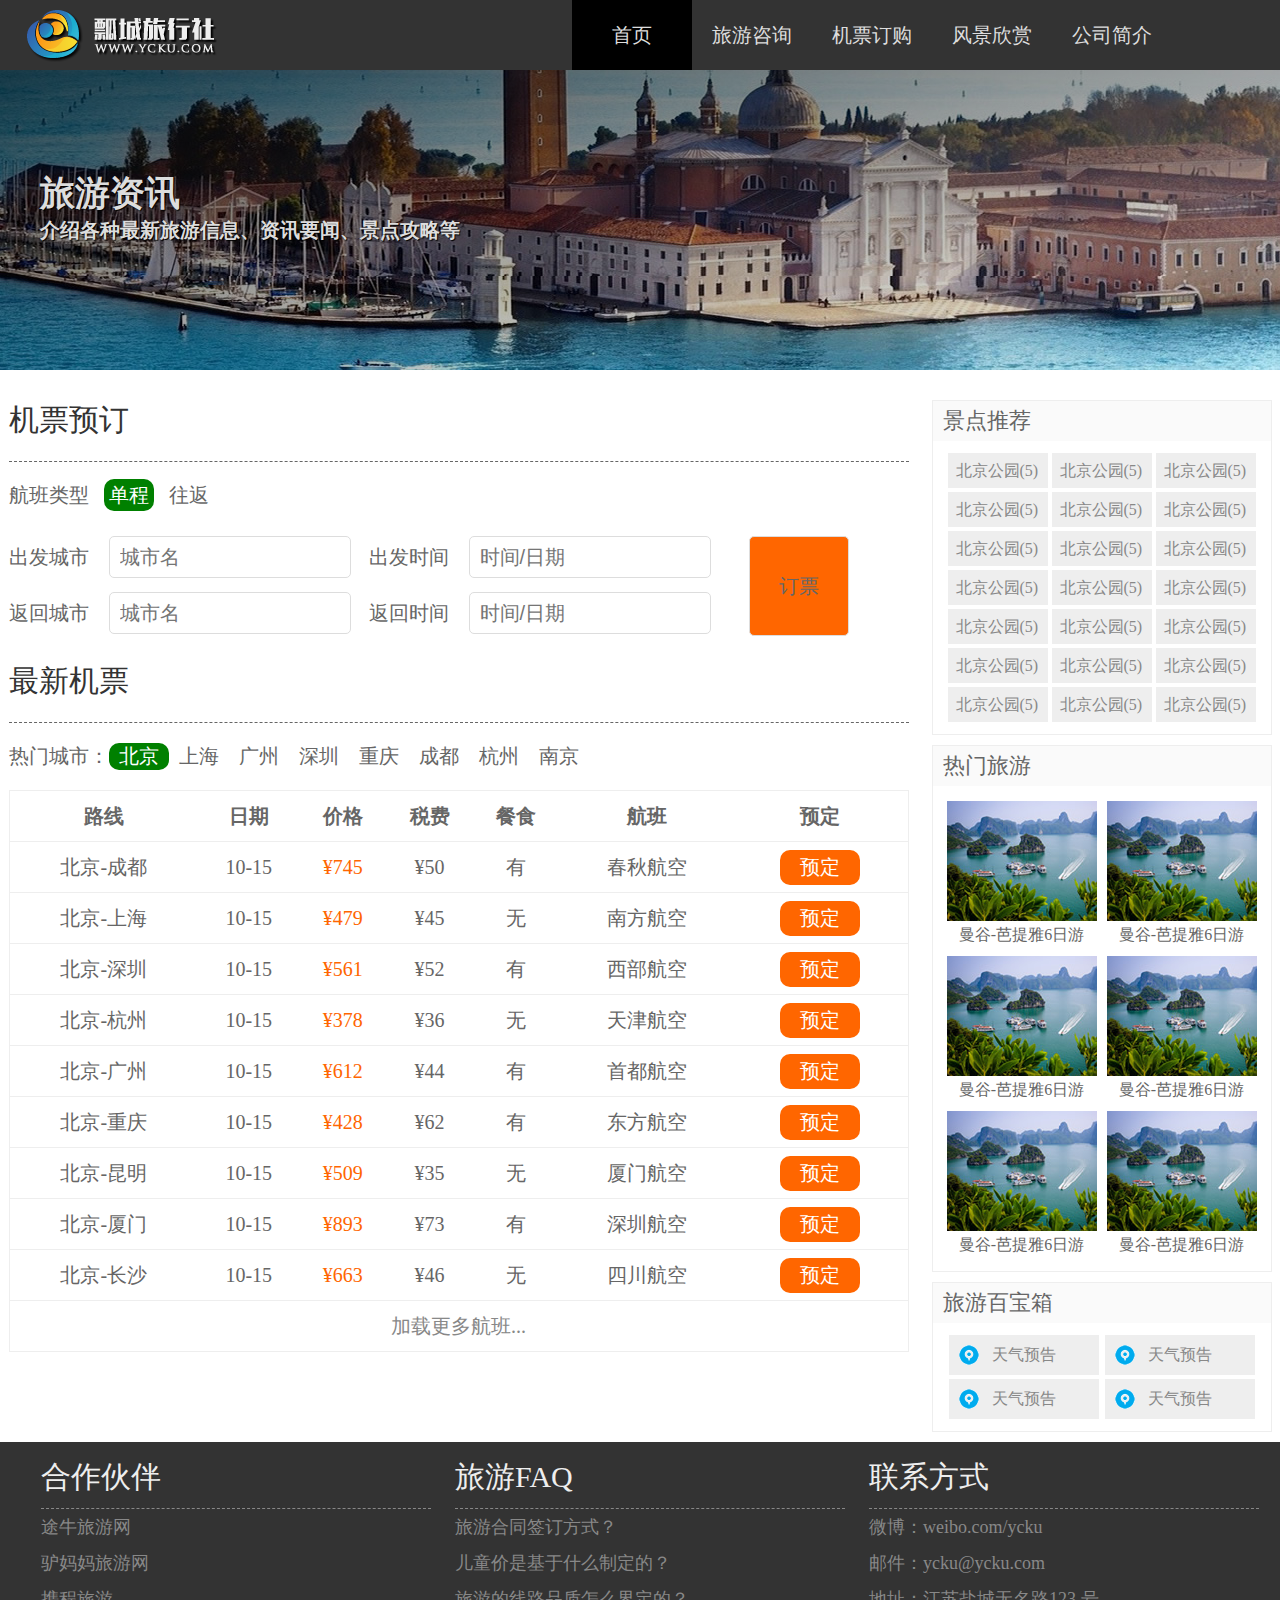
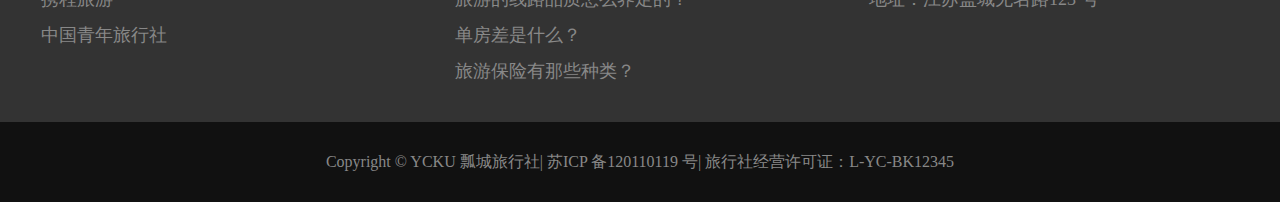
<file: pc_ticket.html>
<!DOCTYPE html>
<html>
	<head>
		<meta charset="UTF-8">
		<title></title>
		<link rel="stylesheet" type="text/css" href="css/pc_basic.css"/>
		<link rel="stylesheet" type="text/css" href="css/pc_headline_sidebar.css"/>
		<link rel="stylesheet" type="text/css" href="css/pc_ticket.css"/>
	</head>
	<body>
		<header id="header">
			<div class="center">
				<!--h1方便搜索引擎抓取-->
				<h1 class="logo">飘城旅行社</h1>
				<nav>
					<h2>网址链接</h2>
					<ul>
						<li><a href="pc_index.html" class="select">首页</a></li>
						<li><a href="pc_information.html">旅游咨询</a></li>
						<li><a href="pc_ticket.html">机票订购</a></li>
						<li><a href="###">风景欣赏</a></li>
						<li><a href="###">公司简介</a></li>
					</ul>
				</nav>
			</div>
		</header>
		<div id="headline">
			<hgroup>
				<h2>旅游资讯</h2>
				<h3>介绍各种最新旅游信息、资讯要闻、景点攻略等</h3>
			</hgroup>
		</div>
		<div id="box">
			<div class="sidebar">
				<div class="top">
					<h2>景点推荐</h2>
					<div class="link">
						<ul>
							<li><a href="###">北京公园(5)</a></li>
							<li><a href="###">北京公园(5)</a></li>
							<li><a href="###">北京公园(5)</a></li>
							<li><a href="###">北京公园(5)</a></li>
							<li><a href="###">北京公园(5)</a></li>
							<li><a href="###">北京公园(5)</a></li>
							<li><a href="###">北京公园(5)</a></li>
							<li><a href="###">北京公园(5)</a></li>
							<li><a href="###">北京公园(5)</a></li>
							<li><a href="###">北京公园(5)</a></li>
							<li><a href="###">北京公园(5)</a></li>
							<li><a href="###">北京公园(5)</a></li>
							<li><a href="###">北京公园(5)</a></li>
							<li><a href="###">北京公园(5)</a></li>
							<li><a href="###">北京公园(5)</a></li>
							<li><a href="###">北京公园(5)</a></li>
							<li><a href="###">北京公园(5)</a></li>
							<li><a href="###">北京公园(5)</a></li>
							<li><a href="###">北京公园(5)</a></li>
							<li><a href="###">北京公园(5)</a></li>
							<li><a href="###">北京公园(5)</a></li>
						</ul>
					</div>
				</div>
				<div class="middle">
					<h2>热门旅游</h2>
					<div class="figure">
						<figure>
							<img src="img/hot1.jpg"/>
							<figcaption>曼谷-芭提雅6日游</figcaption>
						</figure>
						<figure>
							<img src="img/hot1.jpg"/>
							<figcaption>曼谷-芭提雅6日游</figcaption>
						</figure>
						<figure>
							<img src="img/hot1.jpg"/>
							<figcaption>曼谷-芭提雅6日游</figcaption>
						</figure>
						<figure>
							<img src="img/hot1.jpg"/>
							<figcaption>曼谷-芭提雅6日游</figcaption>
						</figure>
						<figure>
							<img src="img/hot1.jpg"/>
							<figcaption>曼谷-芭提雅6日游</figcaption>
						</figure>
						<figure>
							<img src="img/hot1.jpg"/>
							<figcaption>曼谷-芭提雅6日游</figcaption>
						</figure>
					</div>
				</div>
				<div class="bottom">
					<h2>旅游百宝箱</h2>
					<div class="inquire">
						<a href="###">天气预告</a>
						<a href="###">天气预告</a>
						<a href="###">天气预告</a>
						<a href="###">天气预告</a>
					</div>
				</div>
			</div>
			<div class="list">
				<form action="" method="post">
					<h2>机票预订</h2>
					<p>航班类型&nbsp;&nbsp;&nbsp;<mark>单程</mark>&nbsp;&nbsp;&nbsp;往返</p>
					<div class="left">
						出发城市<input type="text" name="" id="" value="" placeholder="城市名"/>
						返回城市<input type="text" name="" id="" value="" placeholder="城市名"/>
					</div>
					<div class="right">
						出发时间<input type="text" name="" id="" value="" placeholder="时间/日期"/>
						返回时间<input type="text" name="" id="" value="" placeholder="时间/日期"/>
					</div>
					<div class="bottom">
						<input type="button" value="订票" "/>
					</div>
				</form>
					<div style="clear: both;"></div>
					<h2 class="new">最新机票</h2>
					<ul>
						<li>热门城市：</li>
						<li>北京</li>
						<li>上海</li>
						<li>广州</li>
						<li>深圳</li>
						<li>重庆</li>
						<li>成都</li>
						<li>杭州</li>
						<li>南京</li>
					</ul>
				<table>
					<thead>
						<tr>
							<th>路线</th>
							<th>日期</th>
							<th>价格</th>
							<th>税费</th>
							<th>餐食</th>
							<th>航班</th>
							<th>预定</th>
						</tr>
					</thead>
					<tbody>
						<tr>
							<td>北京-成都</td>
							<td>10-15</td>
							<td class="price">¥745</td>
							<td>¥50</td>
							<td>有</td>
							<td>春秋航空</td>
							<td><a href="###" class="reserve">预定</a></td>
						</tr>
						<tr>
							<td>北京-上海</td>
							<td>10-15</td>
							<td class="price">¥479</td>
							<td>¥45</td>
							<td>无</td>
							<td>南方航空</td>
							<td><a href="###" class="reserve">预定</a></td>
						</tr>
						<tr>
							<td>北京-深圳</td>
							<td>10-15</td>
							<td class="price">¥561</td>
							<td>¥52</td>
							<td>有</td>
							<td>西部航空</td>
							<td><a href="###" class="reserve">预定</a></td>
						</tr>
						<tr>
							<td>北京-杭州</td>
							<td>10-15</td>
							<td class="price">¥378</td>
							<td>¥36</td>
							<td>无</td>
							<td>天津航空</td>
							<td><a href="###" class="reserve">预定</a></td>
						</tr>
						<tr>
							<td>北京-广州</td>
							<td>10-15</td>
							<td class="price">¥612</td>
							<td>¥44</td>
							<td>有</td>
							<td>首都航空</td>
							<td><a href="###" class="reserve">预定</a></td>
						</tr>
						<tr>
							<td>北京-重庆</td>
							<td>10-15</td>
							<td class="price">¥428</td>
							<td>¥62</td>
							<td>有</td>
							<td>东方航空</td>
							<td><a href="###" class="reserve">预定</a></td>
						</tr>
						<tr>
							<td>北京-昆明</td>
							<td>10-15</td>
							<td class="price">¥509</td>
							<td>¥35</td>
							<td>无</td>
							<td>厦门航空</td>
							<td><a href="###" class="reserve">预定</a></td>
						</tr>
						<tr>
							<td>北京-厦门</td>
							<td>10-15</td>
							<td class="price">¥893</td>
							<td>¥73</td>
							<td>有</td>
							<td>深圳航空</td>
							<td><a href="###" class="reserve">预定</a></td>
						</tr>
						<tr>
							<td>北京-长沙</td>
							<td>10-15</td>
							<td class="price">¥663</td>
							<td>¥46</td>
							<td>无</td>
							<td>四川航空</td>
							<td><a href="###" class="reserve">预定</a></td>
						</tr>
					</tbody>
					<tfoot>
						<tr>
							<td colspan="7"><a href="###" >加载更多航班...</a></td>
						</tr>
					</tfoot>
				</table>
			</div>
		</div>
		<footer id="footer">
			<div class="top">
				<div class="box left">
					<h2>合作伙伴</h2>
					<ul>
						<li>途牛旅游网</li>
						<li>驴妈妈旅游网</li>
						<li>携程旅游</li>
						<li>中国青年旅行社</li>
					</ul>
				</div>
				<div class="box center">
					<h2>旅游FAQ</h2>
					<ul>
						<li>旅游合同签订方式？</li>
						<li>儿童价是基于什么制定的？</li>
						<li>旅游的线路品质怎么界定的？</li>
						<li>单房差是什么？</li>
						<li>旅游保险有那些种类？</li>
					</ul>
				</div>
				<div class="box right">
					<h2>联系方式</h2>
					<ul>
						<li>微博：weibo.com/ycku</li>
						<li>邮件：ycku@ycku.com</li>
						<li>地址：江苏盐城无名路123 号</li>
					</ul>
				</div>
			</div>
			<div class="bottom">
				Copyright © YCKU 瓢城旅行社| 苏ICP 备120110119 号| 旅行社经营许可证：L-YC-BK12345
			</div>
		</footer>
	</body>
</html>
</file>
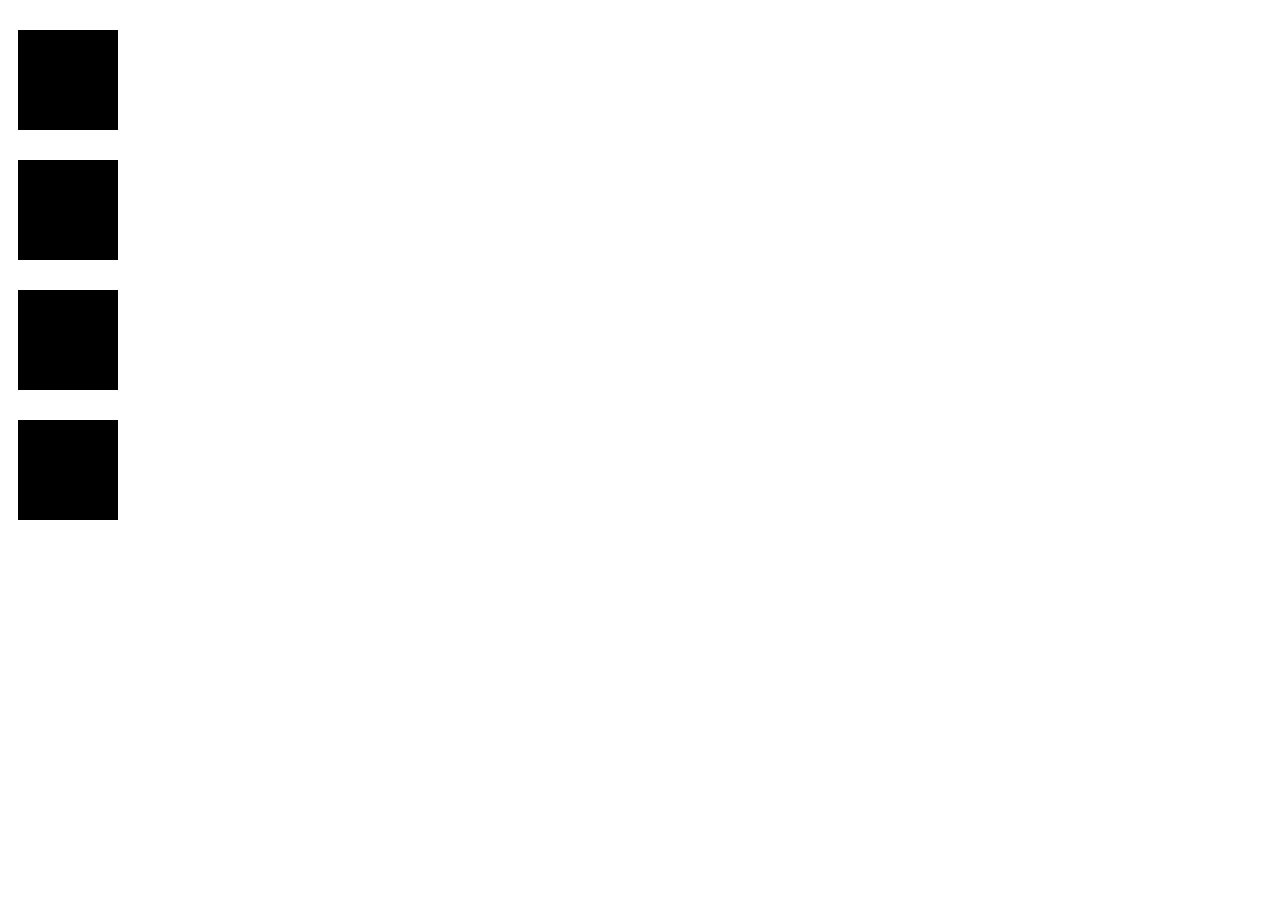
<file: test.html>
<!DOCTYPE html>
<html>
	<head>
		<meta charset="UTF-8">
		<title></title>
		<script type="text/javascript">
			window.onload=function(){
				
			}
		</script>
		<style type="text/css">
			div{
				width: 100px;
				height: 100px;
				display: block;
				margin: 30px 10px;
				background-color: black;
			}
			body{
				width: 120px
			}
		</style>
	</head>
	<body>
		<div id="">
			
		</div>
		<div id="">
			
		</div>
		<div id="">
			
		</div>
		<div id="">
			
		</div>
	</body>
</html>
</file>
<file: css/pc_basic.css>
*{
	padding: 0px;
	margin: 0px;
}
body{
	min-width: 1280px;
}
a{
	color: #888;
	text-decoration: none;
}
ul{
	list-style-type: none;
}
#header {
	background-color: #333;
}
#header .center{
	margin: 0px auto;
	height: 70px;
	width: 1263px;
}
#header h1{
	float: left;
	height: 100%;
	width: 240px;
	text-indent: -9999px;
	background-image: url(../img/logo.png);
}
#header h2{
	display: none;
}
#header ul{
	float:right;
	margin-right: 100px;
}
#header li{
	float: left;
	width: 120px;
	text-align: center;
	line-height: 70px;
}
#header a{
	color: #ddd;
	font-size: 20px;
	display: block;
}
#header a:hover{
	background-color: #000;
}
#header .select{
	background-color: #000;
}

#footer{
	clear: both;
	text-align: center;
	margin-top: 20px;
}
#footer .top{
	background-color: #333;
}
#footer .top .box{
	text-align: left;
	width: 410px;
	height: 280px;
	display: inline-block;
	/*并不是默认居顶的,直接强制居顶*/
	vertical-align: top; 
}
#footer .top h2,#footer .top ul{
	margin-left: 20px;
}
#footer .top h2{
	margin-top: 15px;
	padding-bottom: 10px;
	font-size: 30px;
	border-bottom: dashed 1px #888;
	color: #eee;
	font-weight: initial;
}
#footer .top ul{
	font-size: 18px;
	line-height: 2;
	color: #888;
}
#footer .bottom{
	height: 80px;
	line-height: 80px;
	background-color: #111;
	color: #888;
}
</file>
<file: css/pc_index.css>
#search{
	height: 600px;
	width: 100%;
	background:url(../img/search.jpg) no-repeat center;
	position:relative;
}
#search .center{
	height: 60px;
	width: 600px;
	background-color: #000;
	border-radius: 10px;
	opacity: 0.6;
	position: absolute;
	left: 50%;
	top: 50%;
	/*因为宽度100%自适应，所以无法使用↓*/
	/*margin: 0 30px 300px 0;*/
	margin: -30px 0 0 -300px;
	
}
#search input{
	width: 446px;
	height: 52px;
	position: absolute;
	left: 50%;
	top: 50%;
	border-radius: 10px;
	margin: -27px 0 0 -296px;
	padding: 0 10px;
	font-size: 24px;
	background-color: #eee;
	color: #444;
	outline: none;
	border:solid 1px black;
}
#search button{
	width: 120px;
	height: 54px;
	position: absolute;
	left: 50%;
	top: 50%;
	cursor: pointer;
	border-radius: 10px;
	margin: -27px 0 0 175px;
	font-size: 24px;
	color: #666;
	border:solid 1px black;
	outline: none;
	background-color: #eee;
}
#tour {
	margin: 40px auto 0px auto;
	text-align: center;
	color: #666;
	width: 1263px;
}
#tour h2{
	font-size: 50px;
}
#tour p{
	margin-top: 10px;
	font-size: 16px;
}
#tour figure{
	border: solid 1px #ddd;
	width: 380px;
	display: inline-block;
	padding: 5px;
	margin-top: 30px;
	border-radius: 5px;
	font-size: 14px;
	text-align:left;
	line-height: 1.5;
	position:relative;
	margin: 10px;
}
#tour figure img{
	vertical-align: middle;
}
#tour strong{
	color: #000;
	font-weight: normal;
	font-size: 15px;
}
#tour .bottom{
	margin-top: 8px;
}
#tour .price{
	color: #f60;
}
#tour .price b{
	font-size: 18px;
}
#tour .sat{
	float: right;
	font-style: initial;
	color: #888;
	margin-top: 3px;
}
#tour .type{
	width: 90px;
	height: 25px;
	line-height: 25px;
	position: absolute;
	left: 5px;
	top: 5px;
	background-color: #59b200;
	text-align: center;
	color: white;
	border-radius: 4px;
}
</file>
<file: css/move_index.css>
*{
	padding: 0px;
	margin: 0px;
}
html{
	font-size: 625%;
}
body{
	color: #888;
	font-size: .13rem;
}
a{
	text-decoration: none;
}
ul{
	list-style-type: none;
}
.clearfix:after{
	content: '.';
	display: block;
	height: 0px;
	clear: both;
	visibility: hidden;
}
div,figure{
	/*box-sizing: border-box;*/
}
img{
	max-width: 100%;
	/*防止出现inline因为空白代码导致的白色条*/
	display: block;
}

#adver img{
	margin: .35rem auto 0 auto;
}
#header{
	height: .35rem;
	background-color: #333;
	position: fixed;
	top: 0;
	width: 100%;
	z-index: 9999;
}
#header h2{
	display: none;
}
#header li{
	float: left;
	width: 25%;
	text-align: center;
	line-height: .34rem;
}
#header a{
	color: white;
	display: block;
	font-size: .16rem;
}
#header .select{
	background-color: #000;
}
#search {
	max-width: 6.4rem;
	padding: 0.01rem;
	height: .3rem;
	background-color: #eee;
	text-align: center;
	position: relative;
	margin: 0px auto;
}
#search input[type="text"]{
	border: solid .01px #ccc;
	border-radius: 5px;
	outline: none;
	height: .26rem;
	width: 98%;
	padding-left: .1rem;
}
#search input[type="button"]{
	width: .5rem;
	border-radius: 5px;
	height: .26rem;
	border: solid .01px #ccc;
	cursor: pointer;
	position: absolute;
	right: .3%;
	outline: none;
	top: .02rem;
}
#tour{
	text-align: center;
}
#tour h2{
	color: #666;
	margin-bottom: .05rem;
	font-weight: initial;
}
#tour h3{
	font-weight: initial;
}
#tour .figtrue{
	margin: .05rem auto 0rem auto;
	max-width: 6.4rem;
}
#tour .figtrue figure{
	/*float: left;*/
	width: 50%;
	padding: .01rem;
	background-color: #eee;
	
}
#tour .figtrue figcaption{
	text-align: left;
	margin: .03rem .03rem;
	white-space: nowrap;
}
#tour .figtrue h4{
	font-weight: initial;
	/*需要配合overflow: hidden才能使用*/
	/*overflow: hidden;*/
	/*ps:text-overflow需要配合overflow：hidden进行使用，且不可继承*/
	/*text-overflow: ellipsis;*/
}
#tour .figtrue p{
	/*overflow: hidden;*/
	/*text-overflow: ellipsis;*/	
}
#tour .figtrue .info{
	margin-top: .02rem;
}
#tour .figtrue .price{
	color: #f60;
	float: left;
}
#tour .figtrue .sat{
	font-style: normal;
	float: right;
	margin-top: .02rem;
}
#tour .figtrue strong{
	font-size: .17rem;
}
#footer{
	margin:0 auto;
	max-width: 6.4rem;
	text-align: center;
	color: #888;
	background-color: #333;
	padding: .05rem 0rem;
}
#footer .top{
	padding-bottom: .02rem;
}
</file>
<file: css/move_information.css>
*{
	padding: 0px;
	margin: 0px;
}
html{
	font-size: 625%;
}
body{
	color: #888;
	font-size: .13rem;
}
a{
	text-decoration: none;
}
ul{
	list-style-type: none;
}
.clearfix:after{
	content: '.';
	display: block;
	height: 0px;
	clear: both;
	visibility: hidden;
}
div,figure{
	box-sizing: border-box;
}
#header{
	height: .35rem;
	background-color: #333;
	position: fixed;
	top: 0;
	width: 100%;
	z-index: 9999;
}
#header h2{
	display: none;
}
#header li{
	float: left;
	width: 25%;
	text-align: center;
	line-height: .34rem;
}
#header a{
	color: white;
	display: block;
	font-size: .16rem;
}
#header .select{
	background-color: #000;
}
img{
	max-width: 100%;
	/*防止出现inline因为空白代码导致的白色条*/
	display: block;
}
#adver img{
	margin: .35rem auto 0 auto;
}
#information{
	margin: 0 auto;
	max-width: 6.4rem;
}
#information h2{
	font-size: .22rem;
	padding: .05rem;
	color: #666;
	font-weight: 600;
	border-bottom: dashed 1px #999;
}
#information figure{
	display: block;
	position: relative;
	margin: .1rem .05rem;
}
#information figure:after{
	content: '.';
	display: block;
	height: 0px;
	clear: both;
	visibility: hidden;
}
#information img{
	width: 50%;
	float: left;
}
#information figcaption{
	float: right;
	width: 49%;
	
}
#information h3{
	font-size: .2rem;
	white-space: nowrap;
	overflow: hidden;
	text-overflow: ellipsis;
	color: #666;
	font-weight: 600;
	
}
#information .introduce{
	font-size: .18rem;
	/*overflow: hidden;
	display: -webkit-box;
	-webkit-line-clamp: 2;
	max-height: .5rem;
	-webkit-box-orient: vertical;*/
}
#information .price{
	font-size: .18rem;
	position: absolute;
	bottom: 0rem;
	color: #FF6600;
}
#information .price strong{
	font-size: .23rem;
}
#footer{
	margin:0 auto;
	max-width: 6.4rem;
	text-align: center;
	color: #888;
	background-color: #333;
	padding: .05rem 0rem;
}
#footer .top{
	padding-bottom: .02rem;
}
@media (min-width: 1px) and (max-width: 420px ){
	#information h3{
		font-size: .17rem;
	}
	#information .introduce{
		font-size: .14rem;
	}
	#information .price{
		font-size: .13rem;
	}
	#information .price strong{
		font-size: .16rem;
	}
}
</file>
<file: css/pc_headline_sidebar.css>
#headline {
	height: 300px;
	position: relative;	
	background: linear-gradient(to right bottom,rgba(0,0,0,0.7),rgba(0,0,0,0)),url(../img/headline.jpg) no-repeat center;
}
#headline hgroup{
	position: absolute;
	top: 50%;
	left: 50%;
	margin: -50px 0px 0px -600px;
	color: #ddd;
	text-shadow: 1px 1px 1px black;
}
#headline h2{
	font-size: 35px;
}
#headline h3{
	font-size: 20px;
}
#box{
	margin: 30px auto;
	width: 1263px;
}
#box .sidebar{
	float: right;
	width: 340px;
	text-align: center;
}
.sidebar h2{
	padding-left: 10px;
	height: 40px;
	color: #666;
	font-size: 22px;
	line-height: 40px;
	font-weight: 300;
	text-align: left;
	background-color: #fafafa;
	
}
.sidebar .top,.sidebar .middle,.sidebar .bottom{
	border: solid 1px #eee;
	margin-bottom: 10px;
}
.sidebar .top .link,.sidebar .middle .figure,.sidebar .bottom .inquire{
	padding: 10px 0px;
}
.sidebar .top li{
	width: 100px;
	display: inline-block;
	height: 35px;
	line-height: 35px;
	background-color: #eee;
	text-align: left;
	margin: 2px 0px;
}
.sidebar .top a{
	color: #888;
	padding-left: 8px;
	display: block;
}
.sidebar .top a:hover{
	color: white;
	background-color: green;
}
.sidebar .middle figure{
	display: inline-block;
	color: #666;
	margin: 5px 3px;
}
.sidebar .bottom a{
	width: 150px;
	height: 40px;
	line-height: 40px;
	margin: 2px 1px;
	color: #888;
	display: inline-block;
	background: url(../img/trea1.png) no-repeat 10px center #eee;
	/*background-position: 10px center;*/
}
</file>
<file: css/pc_information.css>
#box .list{
	float: left;
	width: 900px;
}
.list .infor{
	height: 43px;
	background-color: #eee;
}
.list .infor li{
	float: left;
	line-height: 43px;
	text-align: center;
}
.list .infor .left li{
	/*border: solid 1px black;*/
	width: 150px;
}
.list .infor .left li:first-child,.list .infor .left li:hover{
	border-top: solid 2px green;
	background-color: white;
	position: relative;
	top: -2px;
}	
.list .infor .right{
	float: right;
}
.list .infor .right li{
	display: inline-block;
	height: 34px;
	line-height: 40px;
	width: 40px;
	margin-right: 20px;
	float: left;
}
.list .infor .right li:first-child a,.list .infor .right a:hover{
	padding: 4px;
	color: white;
	background-color: green;
}
.list .tour{
	display: block;
	/*block与inline-block的上下margin不一样*/
	margin: 15px 0px;
	height: 230px;
	position: relative;
	border: solid 1px #eee;
}
.list .tour figcaption{
	width: 518px;
	height: 230px;
	float: right;
}
.list .tour img{
	vertical-align: middle;
	float: left;
}
.list .tour header{
	width: 300px;
	color: #666;
	margin-top: 10px;
	margin-left: 20px;
}
.list .tour header h2{
	font-weight: initial;
}
.list .tour header p{
	margin-top: 15px;
}
.list .tour header mark{
	background-color: white;
	border: solid 1px green;
	border-radius: 5px;
	color: green;
}
.list .figure time{
	color: green;
}
.list .tour footer{
	color: #666;
	line-height: 30px;
	height: 30px;
	width: 518px;
	background: #eee;
	text-indent: 20px;
	position: absolute;
	bottom: 0;
}
.list .tour .buy{
	position: absolute;
	top: 40px;
	left: 720px;
}
.list .tour .price{
	color: #f60;
}
.list .tour strong{
	font-size: 35px;
}
.list .tour del{
	color: #666;
}
.list .tour .reserve{
	margin-top: 15px;
	color: white;
	font-size: 22px;
	width: 150px;
	height: 50px;
	line-height: 50px;
	text-align: center;
	background-color: #f60;
	border-radius: 10px;
	cursor: pointer;
}
.list .tour .discount{
	position: absolute;
	top: 0px;
	right: 0px;
	width: 52px;
	height: 52px;
	background:url(../img/disc.png);
	
}
.list .tour .discount span{
	transform:rotate(45deg);
	display: block;
	font-size: 15px;
	position: absolute;
	top: 7px;
	left: 15px;
	color: #f60;
}
.list .type{
	width: 90px;
	height: 25px;
	line-height: 25px;
	position: absolute;
	left: 0px;
	top: 0px;
	background-color: #59b200;
	text-align: center;
	color: white;
	border-radius: 4px;
}
</file>
<file: css/pc_ticket.css>
#box .list{
	color: #666;
	float: left;
	width: 900px;
	font-size: 20px;
}
.list h2{
	color: #333;
	font-size: 30px;
	font-weight: initial;
	padding-bottom: 20px;
	border-bottom: dashed 1px #666;
}
.list p{
	margin-top: 20px;
}
.list mark{
	padding: 5px;
	color: white;
	background-color: green;
	border-radius: 10px;
}
.list .right,.list .left{
	margin-top: 20px;
	width: 360px;
	float: left;
	
}
.list .bottom{
	margin-top: 20px;
	width: 112px;
	height: 112px;
	line-height: 112px;
	float: left;
}
.list input{
	margin: 7px 0px 7px 20px;
	height: 40px;
	font-size: 20px;
	width: 230px;
	border-radius: 5px;
	color: #666;
	padding-left: 10px;
	border: solid 1px #ddd;
}
.list input[type=button]{
	width: 100px;
	height: 100px;
	background-color: #f60;
	padding: 0px;
	cursor: pointer;
}
.list .new{
	margin-top: 20px;
	
}
.list li{
	float: left;
	width: 60px;
	margin: 20px 0px;
	text-align: center;
}
.list li:first-child{
	width: 100px;
}
.list li:nth-child(2),.list li:hover{
	background-color: green;
	border-radius: 10px;
	color: white;
}
.list li:first-child:hover{
	background-color: white;
	color: #666;
}
.list table{
	border-collapse: collapse;
	width: 100%;
	text-align: center;
	
}
.list tr{
	border: solid 1px #eee;
}
.list th,td{
	height: 50px;
	line-height: 50px;
}
.list tr:hover{
	background-color: #eee;
}
.list .price{
	color: #f60;
}
.list .reserve{
	display: inline-block;
	width: 80px;
	height: 35px;
	line-height: 35px;
	background-color: #f60;
	border-radius: 10px;
	color: white;
	
}
</file>
